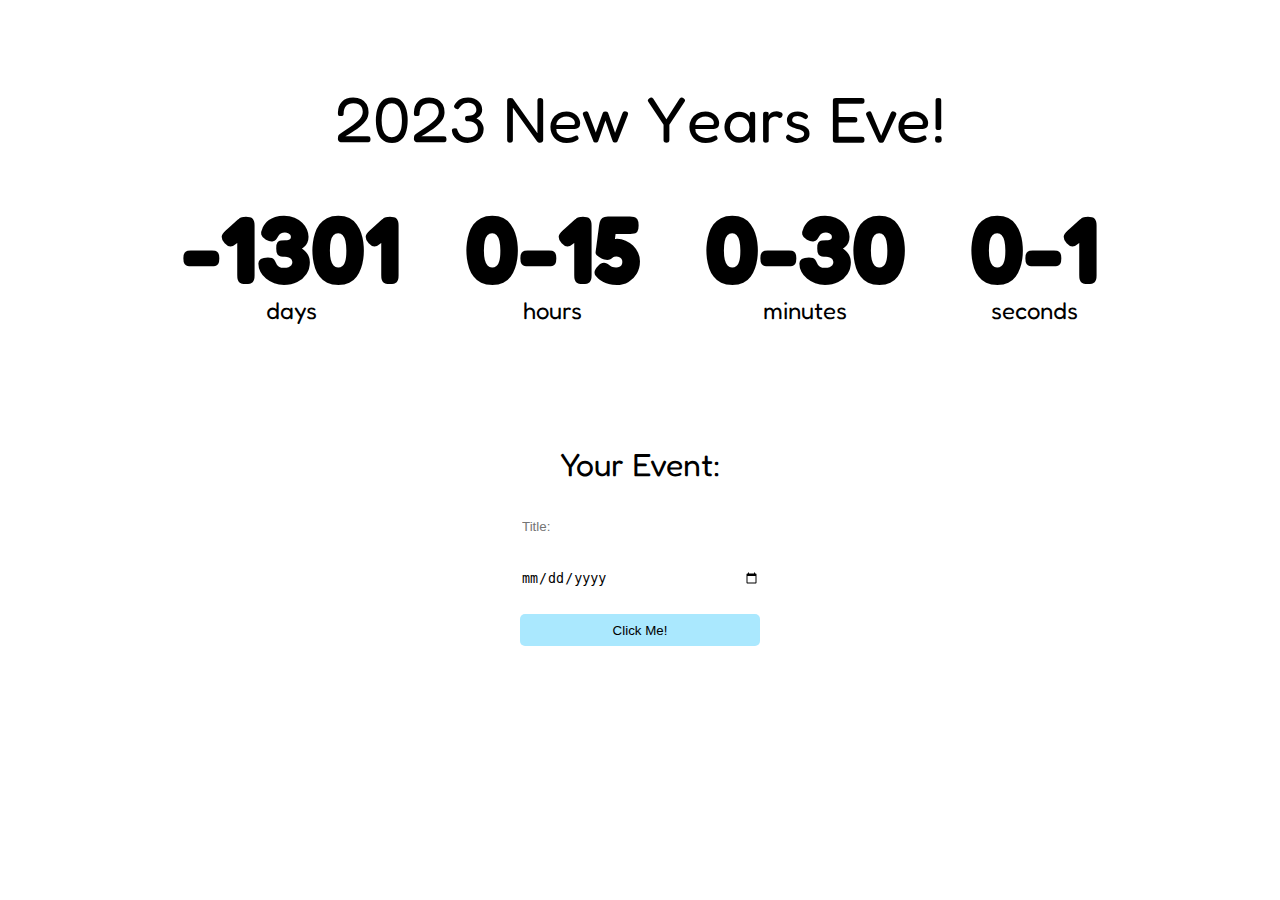
<file: countdown-timer/index.html>
<!DOCTYPE html>
<html lang="en">
<head>
    <meta charset="UTF-8">
    <meta name="viewport" content="width=device-width, initial-scale=1.0">
    <title>Countdown Timer</title>
    <link rel="stylesheet" href="style.css">
    <script src="script.js" defer></script>
</head>
<body>
    <h1 id="event-title">2023 New Years Eve!</h1>

    <div class="countdown-container">
        <div class="countdown-el days-c">
            <p class="big-text" id="days">0</p>
            <span>days</span>
        </div>
        <div class="countdown-el hours-c">
            <p class="big-text" id="hours">0</p>
            <span>hours</span>
        </div>
        <div class="countdown-el minutes-c">
            <p class="big-text" id="minutes">0</p>
            <span>minutes</span>
        </div>
        <div class="countdown-el seconds-c">
            <p class="big-text" id="seconds">0</p>
            <span>seconds</span>
        </div>


    </div>
    <br><br>
    <h2>Your Event:</h2>
    <div class="input-container">
        <input class="inputs" type="text" id="input-title" placeholder="Title:">
        <br><br>
        <input class="inputs" type="date" id="input-date" >
        <br><br>
        <input class="inputs" type="button" value="Click Me!" onclick="submit()">
    </div>
</body>
</html>
</file>
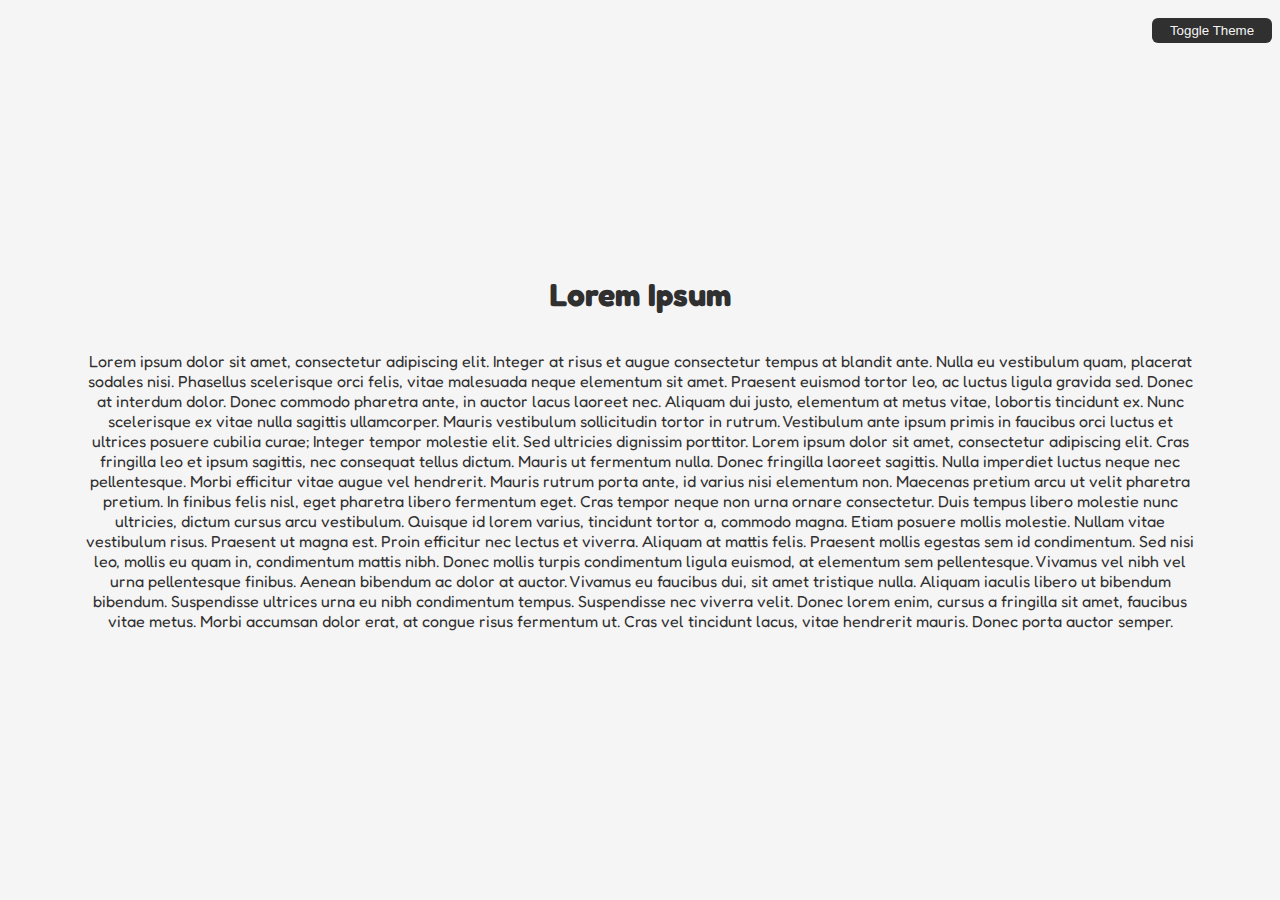
<file: darkmode-toggle/index.html>
<!DOCTYPE html>
<html lang="en">

<head>
    <meta charset="UTF-8">
    <meta http-equiv="X-UA-Compatible" content="IE=edge">
    <meta name="viewport" content="width=device-width, initial-scale=1.0">
    <title>Dark Mode Toggle</title>
    <link rel="stylesheet" href="style.css">
    <script src="script.js" defer></script>
</head>

<body>
    <div class="container"></div>
    <button id="toggle" name="toggle">Toggle Theme</button>
    <h1>Lorem Ipsum</h1>
    <p>
        Lorem ipsum dolor sit amet, consectetur adipiscing elit. Integer at risus et augue consectetur tempus at blandit
        ante. Nulla eu vestibulum quam, placerat sodales nisi. Phasellus scelerisque orci felis, vitae malesuada neque
        elementum sit amet. Praesent euismod tortor leo, ac luctus ligula gravida sed. Donec at interdum dolor. Donec
        commodo pharetra ante, in auctor lacus laoreet nec. Aliquam dui justo, elementum at metus vitae, lobortis
        tincidunt ex. Nunc scelerisque ex vitae nulla sagittis ullamcorper. Mauris vestibulum sollicitudin tortor in
        rutrum. Vestibulum ante ipsum primis in faucibus orci luctus et ultrices posuere cubilia curae; Integer tempor
        molestie elit. Sed ultricies dignissim porttitor.

        Lorem ipsum dolor sit amet, consectetur adipiscing elit. Cras fringilla leo et ipsum sagittis, nec consequat
        tellus dictum. Mauris ut fermentum nulla. Donec fringilla laoreet sagittis. Nulla imperdiet luctus neque nec
        pellentesque. Morbi efficitur vitae augue vel hendrerit. Mauris rutrum porta ante, id varius nisi elementum non.

        Maecenas pretium arcu ut velit pharetra pretium. In finibus felis nisl, eget pharetra libero fermentum eget.
        Cras tempor neque non urna ornare consectetur. Duis tempus libero molestie nunc ultricies, dictum cursus arcu
        vestibulum. Quisque id lorem varius, tincidunt tortor a, commodo magna. Etiam posuere mollis molestie. Nullam
        vitae vestibulum risus.

        Praesent ut magna est. Proin efficitur nec lectus et viverra. Aliquam at mattis felis. Praesent mollis egestas
        sem id condimentum. Sed nisi leo, mollis eu quam in, condimentum mattis nibh. Donec mollis turpis condimentum
        ligula euismod, at elementum sem pellentesque. Vivamus vel nibh vel urna pellentesque finibus. Aenean bibendum
        ac dolor at auctor. Vivamus eu faucibus dui, sit amet tristique nulla. Aliquam iaculis libero ut bibendum
        bibendum. Suspendisse ultrices urna eu nibh condimentum tempus. Suspendisse nec viverra velit. Donec lorem enim,
        cursus a fringilla sit amet, faucibus vitae metus. Morbi accumsan dolor erat, at congue risus fermentum ut. Cras
        vel tincidunt lacus, vitae hendrerit mauris. Donec porta auctor semper.
    </p>
</body>

</html>
</file>
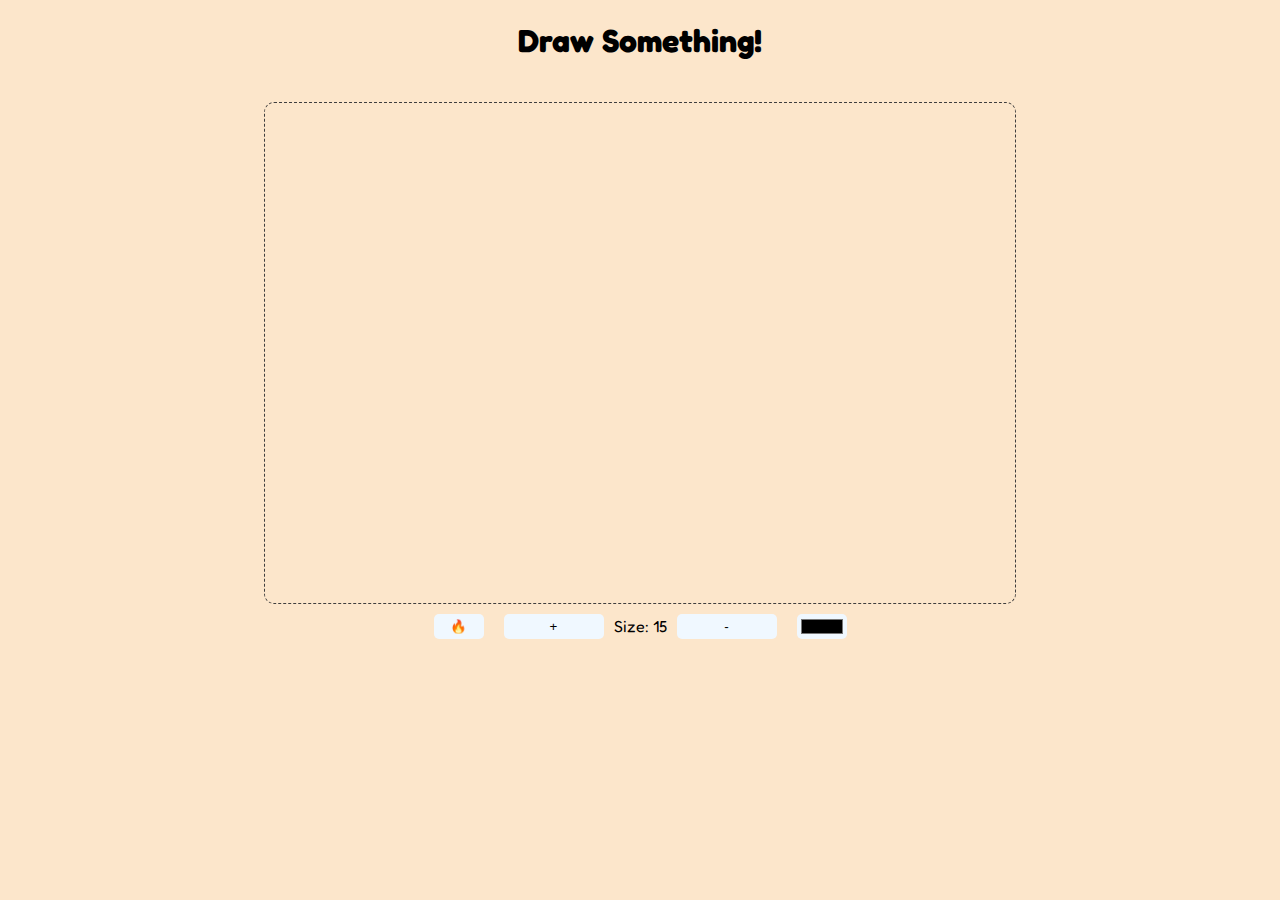
<file: drawing-app/index.html>
<!DOCTYPE html>
<html lang="en">

<head>
    <meta charset="UTF-8">
    <meta http-equiv="X-UA-Compatible" content="IE=edge">
    <meta name="viewport" content="width=device-width, initial-scale=1.0">
    <title>Drawing App</title>
    <link rel="stylesheet" href="style.css">
    <script src="script.js" defer></script>
</head>

<body>
    <div class="header">
        <h1>Draw Something!</h1>
    </div>
    <br />
    <div class="canvas-container">
        <canvas id="canvas" width="750px" height="500px">

        </canvas>
    </div>
    <div class="toolbox">
        <button id="clear">🔥</button>
        <button id="increase">+</button>
        <span>Size: <span id="size"></span></span>
        <button id="decrease">-</button>
        <input id="color" type="color"/>
    </div>
</body>

</html>
</file>
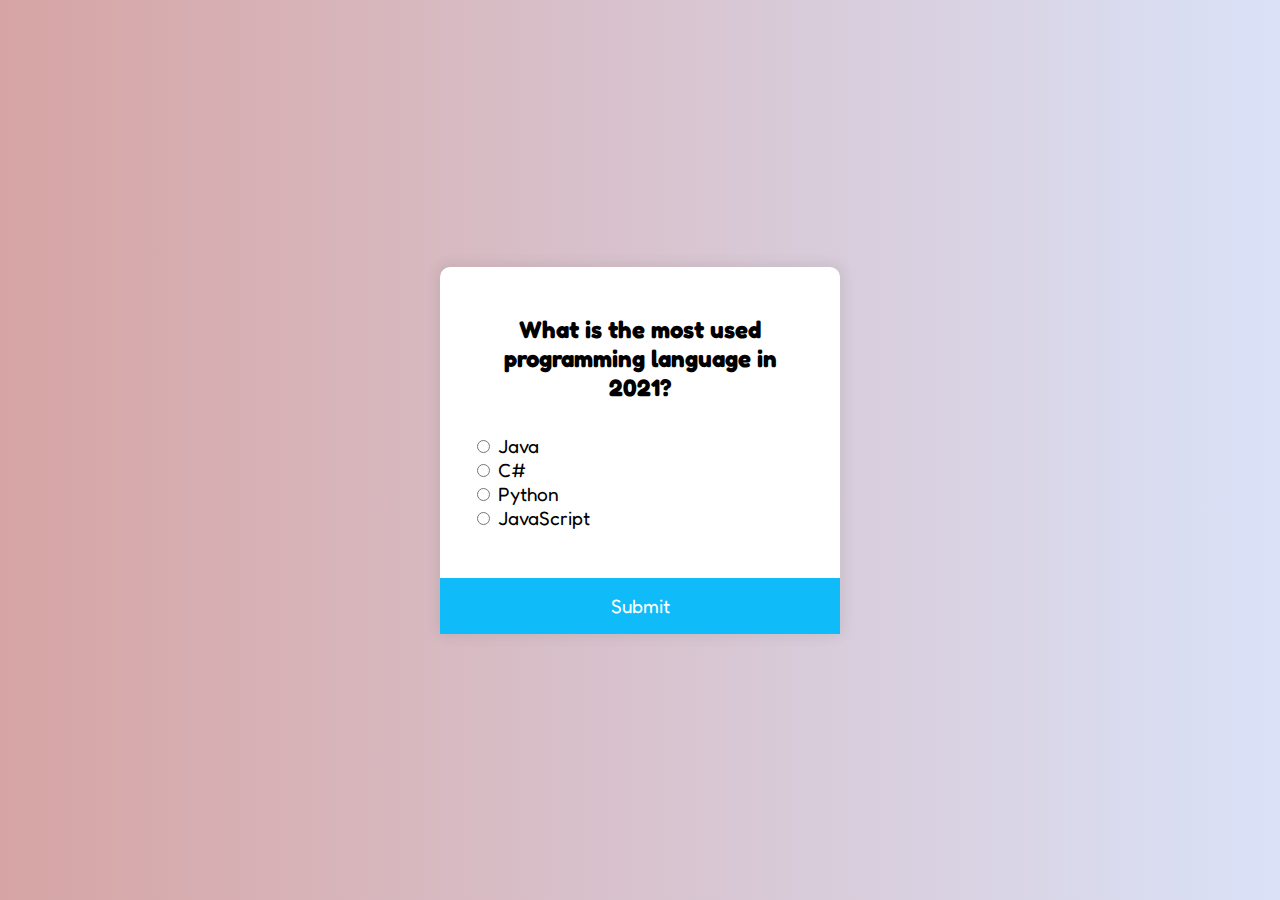
<file: quiz-app/index.html>
<!DOCTYPE html>
<html lang="en">

<head>
    <meta charset="UTF-8">
    <meta http-equiv="X-UA-Compatible" content="IE=edge">
    <meta name="viewport" content="width=device-width, initial-scale=1.0">
    <title>Quiz App</title>
    <link rel="stylesheet" href="style.css">
    <script src="script.js" defer></script>

</head>

<body>
    <div class="quiz-container">
        <div class="quiz-header" id="quiz">
            <h2 id="question">Question Text</h2>

            <ul>
                <li>
                    <input type="radio" id="a" name="answer" class="answer">
                    <label for="a" id="a_text">answer</label>
                </li>
                <li>
                    <input type="radio" id="b" name="answer" class="answer">
                    <label for="b" id="b_text">answer</label>
                </li>
                <li>
                    <input type="radio" id="c" name="answer" class="answer">
                    <label for="c" id="c_text">answer</label>
                </li>
                <li>
                    <input type="radio" id="d" name="answer" class="answer">
                    <label for="d" id="d_text">answer</label>
                </li>
            </ul>
        </div>
        <button id="submit">Submit</button>
    </div>
</body>

</html>
</file>
<file: countdown-timer/style.css>
@import url('https://fonts.googleapis.com/css2?family=Fredoka&display=swap');

* {
    box-sizing: border-box;
}

body {
    background-image: url("https://i.ibb.co/nPqFNnP/abstract-1-1174741.jpg");
    background-size: cover;
    background-position: center center;
    min-height: 100vh;
    font-family: Fredoka,Arial, Helvetica, sans-serif;
    margin: 0;
    display: flex;
    flex-direction: column;
    align-items: center;
}

h1 {
    font-weight: normal;
    font-size: 4rem;
    margin-top: 5rem;
}

h2 {
    font-weight: normal;
    font-size: 2rem;
    margin-top: 5rem;
}

.countdown-container {
    display: flex;
}

.big-text {
    font-weight: bold;
    font-size: 6rem;
    line-height: 1;
    margin: 0 2rem;
}

.countdown-el {
    text-align: center;
}

.countdown-el span {
    font-size: 1.5rem;
}

.inputs {
    height: 2rem;
    width: 15rem;
    border: none;
    border-radius: 5px;
}

input[type=button] {
    background-color: #aae8fe;
}
</file>
<file: darkmode-toggle/style.css>
@import url('https://fonts.googleapis.com/css2?family=Fredoka&display=swap');

* {
    box-sizing: border-box;
}

body {
    font-family: Fredoka,Arial, Helvetica, sans-serif;
    margin: 0;
    display: flex;
    align-items: center;
    justify-content: center;
    flex-direction: column;
    min-height: 100vh;
    text-align: center;
    padding: 5rem;
    background-color: whitesmoke;
    color: #313030;
}

body.dark {
    background-color: #313030;
    color: whitesmoke;
}


#toggle {
    position: fixed;
    top: 2%;
    left: 90%;
    border: none;
    border-radius: 6px;
    height: 25px;
    width: 120px;
    background-color: #313030;
    color: whitesmoke;
}

#toggle.dark {
    background-color: whitesmoke;
    color: #313030;
}


#toggle:hover {
    background-color: #555555;
}

#toggle:active {
    transform: scale(0.97);
}
</file>
<file: drawing-app/style.css>
@import url('https://fonts.googleapis.com/css2?family=Fredoka&display=swap');

* {
    box-sizing: border-box;
}

body {
    background-color: rgb(252, 230, 203);
    font-family: Fredoka,Arial, Helvetica, sans-serif;
    margin: 0;
  
}
body > div {
    display: flex;
    align-items: center;
    justify-content: center;
}
.canvas-container {
    min-height: 50vh;
}

canvas {
    border-radius: 10px;
    border: 1px dashed rgb(63, 62, 62);
}

 #increase, #decrease {
    border-radius: 5px;
    border: none;
    margin: 10px;
    width:100px ;
    height: 25px;
    background-color: aliceblue;
}

#clear, #color {
    border-radius: 5px;
    border: none;
    margin: 10px;
    width:50px ;
    height: 25px;
    background-color: aliceblue;
}

 button:hover {
    background-color: rgb(189, 221, 249);
}
</file>
<file: quiz-app/style.css>
@import url('https://fonts.googleapis.com/css2?family=Fredoka&display=swap');

* {
    box-sizing: border-box;
}

body {
    background: #DAE2F8;  /* fallback for old browsers */
    background: -webkit-linear-gradient(to right, #D6A4A4, #DAE2F8);  /* Chrome 10-25, Safari 5.1-6 */
    background: linear-gradient(to right, #D6A4A4, #DAE2F8); /* W3C, IE 10+/ Edge, Firefox 16+, Chrome 26+, Opera 12+, Safari 7+ */

    font-family: Fredoka,Arial, Helvetica, sans-serif;
    margin: 0;
    min-height: 100vh;

    display: flex;
    align-items: center;
    justify-content: center;
}

.quiz-container {
    background-color: #fff;
    border: none;
    border-radius: 10px;
    box-shadow: 0 0 10px 5px rgba(100, 100, 100, 0.1);
    width: 400px;
}

.quiz-header {
    padding: 2rem;
}

h2 {
    padding: 1rem;
    text-align: center;
    font-family: inherit;
    margin: 0;
}

ul {
    list-style-type: none;
    padding: 0;
}

ul li {
    font-size: 1.2rem;
    max-width: 1rem 0;
}

ul li label {
    cursor: pointer;
}

ul li label:hover {
    opacity: 0.6;
}

button {
    background-color: #0fbcf9 ;
    border: none;
    color: white;
    display: block;
    cursor: pointer;
    font-family: inherit;
    font-size: 1.2rem;
    width: 100%;
    padding: 1rem;
}

button:hover {
    background-color: #00b1f1;
}
</file>
